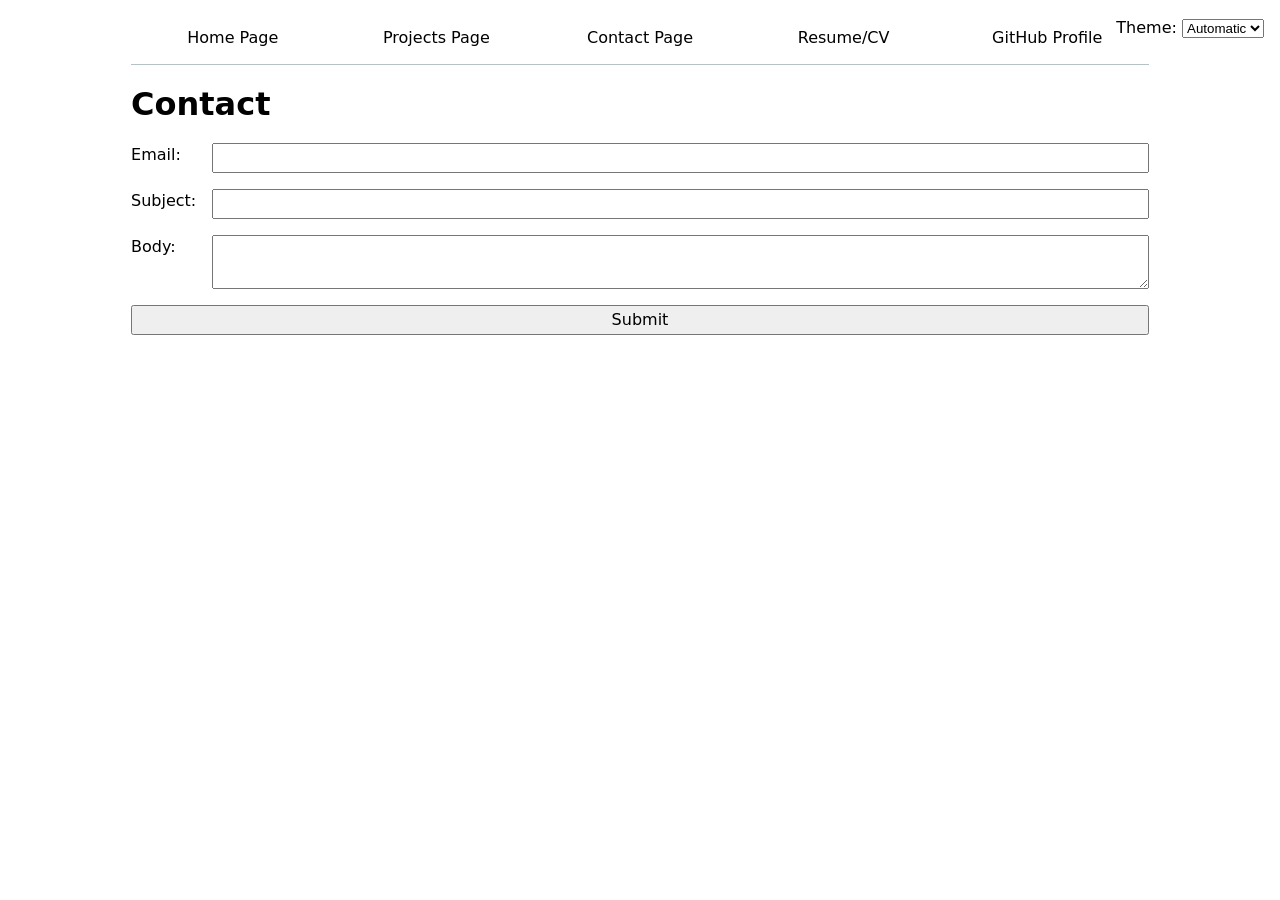
<file: contact/index.html>
<!DOCTYPE html>
<html lang="en">
<head>
    <meta charset="UTF-8">
    <meta name="viewport" content="width=device-width, initial-scale=1.0">
    <link rel="stylesheet" href="../style.css" />
    <script src="../global.js" type="module"></script>
    <title>Contact</title>
</head>
<body>
    <h1>Contact</h1>
    <form action="https://api.web3forms.com/submit" method="POST">
        <input type="hidden" name="access_key" value="20aeae3d-9d3f-4561-bb61-2fde651759f3">
        <label>Email: <input type="email" name="email" required></label>
        <label>Subject: <input type="text" name="subject" required></label>
        <label>Body: <textarea name="body" required></textarea></label>
        <button type="submit">Submit</button>
    </form>
</body>
</html>
</file>
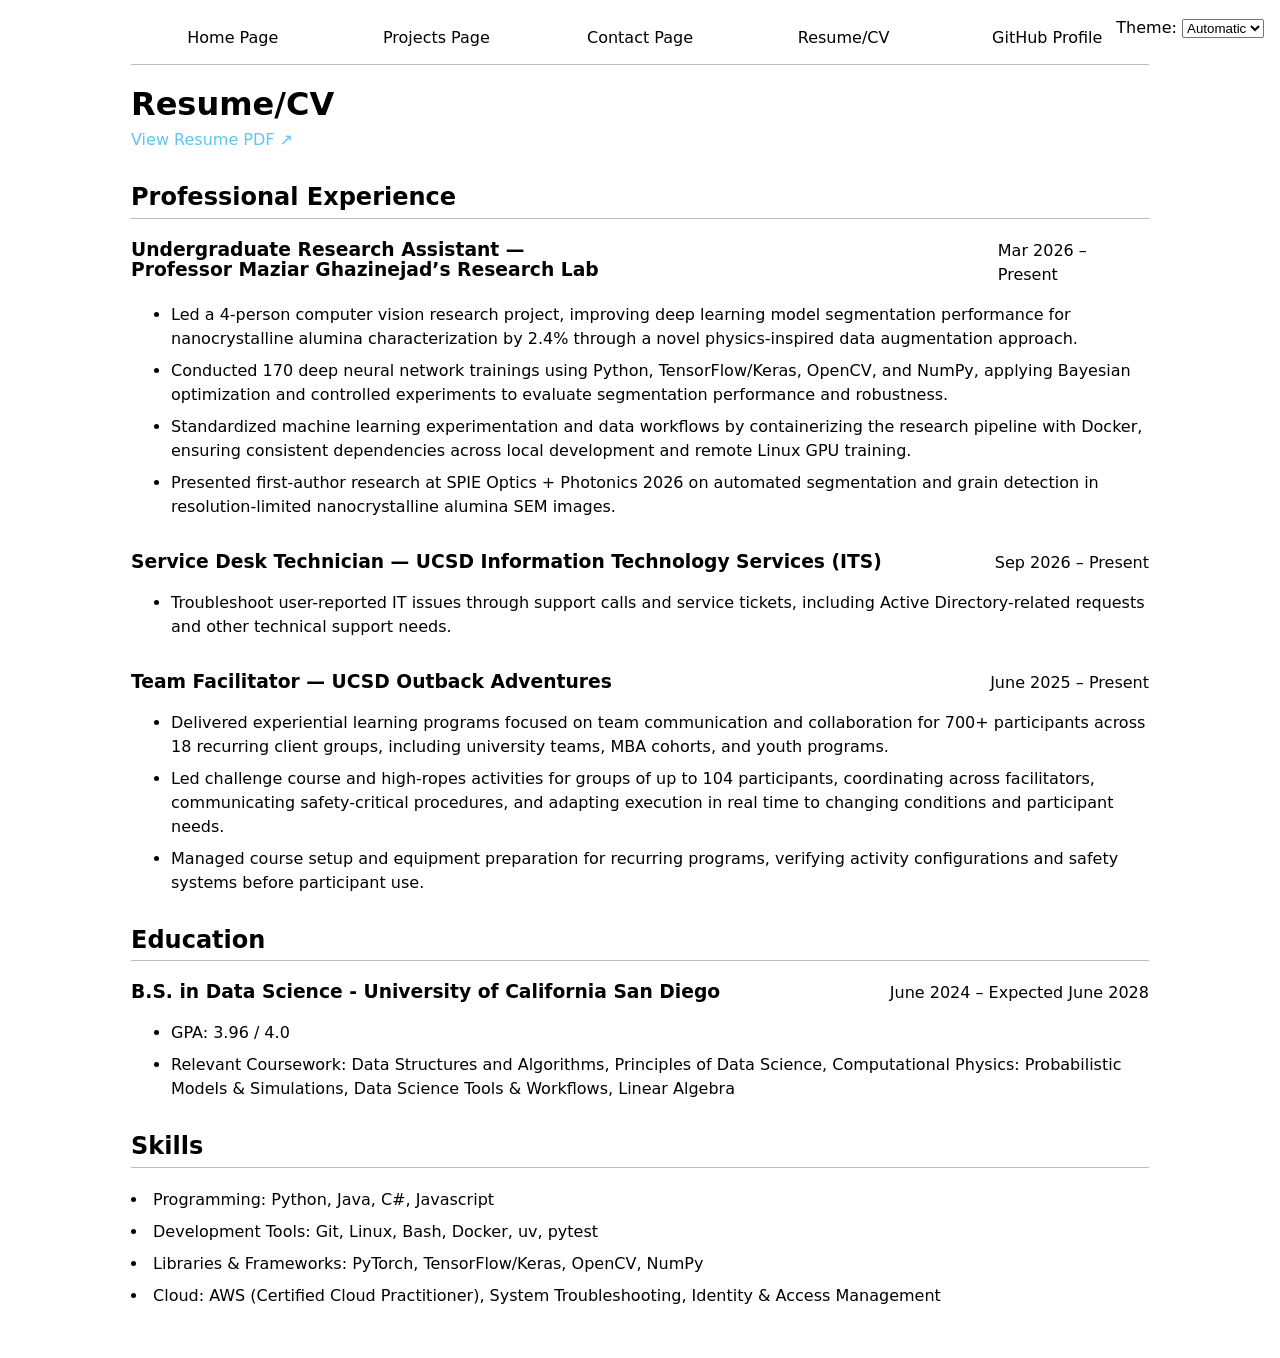
<file: cv/index.html>
<!DOCTYPE html>
<html lang="en">
<head>
    <meta charset="UTF-8">
    <meta name="viewport" content="width=device-width, initial-scale=1.0">
    <link rel="stylesheet" href="../style.css" />
    <script src="../global.js" type="module"></script>
    <title>Resume/CV</title>
</head>
<body class="resume">
    <header class="resume-header">
    <h1>Resume/CV</h1>
    <a href="resume.pdf" target="_blank">
        View Resume PDF ↗
    </a>
    </header>
    <section>
    <header>
        <h2>Professional Experience</h2>
    </header>
    <article>
        <header>
        <h3>Undergraduate Research Assistant — Professor Maziar Ghazinejad’s Research Lab</h3>
        <p><time datetime="2026-03">Mar 2026</time> – Present</p>
        </header>
        
        <ul>
        <li>Led a 4-person computer vision research project, improving deep learning model segmentation performance for nanocrystalline alumina characterization by 2.4% through a novel physics-inspired data augmentation approach.</li>
        <li>Conducted 170 deep neural network trainings using Python, TensorFlow/Keras, OpenCV, and NumPy, applying Bayesian optimization and controlled experiments to evaluate segmentation performance and robustness.</li>
        <li>Standardized machine learning experimentation and data workflows by containerizing the research pipeline with Docker, ensuring consistent dependencies across local development and remote Linux GPU training.</li>
        <li>Presented first-author research at SPIE Optics + Photonics 2026 on automated segmentation and grain detection in resolution-limited nanocrystalline alumina SEM images.</li>
        </ul>
    </article>
    <article>
        <header>
        <h3>Service Desk Technician — UCSD Information Technology Services (ITS)</h3>
        <p><time datetime="2026-09">Sep 2026</time> – Present</p>
        </header>
        
        <ul>
        <li>Troubleshoot user-reported IT issues through support calls and service tickets, including Active Directory-related requests and other technical support needs.</li>
        </ul>
    </article>
    <article>
        <header>
        <h3>Team Facilitator — UCSD Outback Adventures </h3>
        <p><time datetime="2025-06">June 2025</time> – Present</p>
        </header>
        
        <ul>
        <li>Delivered experiential learning programs focused on team communication and collaboration for 700+ participants across 18 recurring client groups, including university teams, MBA cohorts, and youth programs.</li>
        <li>Led challenge course and high-ropes activities for groups of up to 104 participants, coordinating across facilitators, communicating safety-critical procedures, and adapting execution in real time to changing conditions and participant needs.</li>
        <li>Managed course setup and equipment preparation for recurring programs, verifying activity configurations and safety systems before participant use.</li>
        </ul>
    </article>
    </section>
    <section>
    <header>
        <h2>Education</h2>
    </header>
    <article>
        <header>
        <h3>B.S. in Data Science - University of California San Diego</h3>
        <p><time datetime="2025-06">June 2024</time> – Expected June 2028</p>
        </header>
        <ul>
            <li>GPA: 3.96 / 4.0</li>
            <li>Relevant Coursework: Data Structures and Algorithms, Principles of Data Science, Computational Physics: Probabilistic Models & Simulations, Data Science Tools & Workflows, Linear Algebra</li>
        </ul>
    </article>
    </section>
    <section>
        <h2>Skills</h2>
        <article>
            <li>Programming: Python, Java, C#, Javascript</li>
            <li>Development Tools: Git, Linux, Bash, Docker, uv, pytest</li>
            <li>Libraries & Frameworks: PyTorch, TensorFlow/Keras, OpenCV, NumPy</li>
            <li>Cloud: AWS (Certified Cloud Practitioner), System Troubleshooting, Identity & Access Management</li>
        </article>
    </section>
</body>
</html>
</file>
<file: style.css>
html{
  --color-accent: oklch(78.215% 0.11586 229.041);
  accent-color: var(--color-accent);
}
body {
  /* Set line height to 1.5 times the font size
	   and use the OS’s UI font as the website font
	 */
  font: 100%/1.5 system-ui;
  max-width: 100ch;
  margin-inline: auto;
  padding: 1ch;

}

.color-scheme{
  position: absolute;
  top:1rem;
  right:1rem;
  }

nav {
  --border-color: oklch(80% 3% 200);
  --border-color2: oklch(50% 10% 200 / 40%);
  display: flex;
  border-bottom-width: 1px;
  border-bottom-style: solid;
  border-bottom-color: var(--border-color2);

  ul {
    display:contents;
    padding: 0;
    margin: 0;
  }
  ul li {
    display: contents;
    padding: 0;
    margin: 0;
  }
  a {
  flex: 1;
  text-decoration: none;
  color: inherit;
  text-align: center;
  padding: 0.5em;
  border-bottom: 0.4em solid transparent;
  }
  a.current {
    border-bottom-width: 0.4em;
    border-bottom-style: solid;
    border-bottom-color: oklch(51.776% 0.00999 206.147);
    padding-bottom: 0.4em;
  }
  a:hover{
    border-bottom-width: 0.4em;
    border-bottom-style: solid;
    background-color: color-mix(in oklch, var(--color-accent), canvas 85%);
    border-bottom-color: var(--color-accent);
    padding-bottom: 0.4em;
  }
}
form {
    display: grid;
    grid-template-columns: auto 1fr;
    gap: 1em;
    label {
        display: grid;
        grid-template-columns: subgrid;
        grid-column: 1 / -1;
    }
    input, textarea {
        font: inherit;
    }
    button {
        font: inherit;
        grid-column: 1 / -1;
    }
}
.searchBar {
  display: block;
  width: 100%;
  box-sizing: border-box;
  margin: 1.5em 0;
  padding: 0.5em;
}
.container{
  display:flex;
  align-items: center;
  gap: 2em;
  &:has(path:hover) {
    path:not(:hover) {
      opacity: 0.5;
    }
  }
  path {
    cursor: pointer;
    transition: 300ms;
  }
  .selected {
    --color: oklch(60% 45% 0) !important;

    &:is(path) {
      fill: var(--color);
    }
  }
}
#projects-pie-plot {
  max-width: 20em;
  margin-block: 2em;

  overflow: visible;
}
.legend {
  display: grid;
  grid-template-columns: repeat(auto-fill, minmax(9em, 1fr));
  gap: 0.5em;
  border: 1px solid #ccc;
  border-radius: 0.5em;
  list-style: none;
  padding: 1em;
  margin: 1em 0;
  flex: 1
}

.legend-item {
  display: flex;
  align-items: center;
  gap: 0.5em;
}

.swatch {
  width: 1em;
  height: 1em;
  aspect-ratio: 1 / 1;
  background-color: var(--color);
  border-radius: 50%;
  flex-shrink: 0;
}
.projects{
  display:grid;
  grid-template-columns: repeat(auto-fill, minmax(15em, 1fr));
  gap: 0.8em;
  article{
    display: grid;
    grid-template-rows: subgrid;
    grid-row: span 4;
  }
  h2{
    margin:0;
  }
  img {
  width: 100%;
  height: 200px;
  object-fit: contain;
  }
  .year {
    font-family: Georgia, serif;
    font-variant-numeric: oldstyle-nums;
  }
}
h1, h2, h3, h4, h5, h6{
  line-height: 1.1;
  text-wrap: balance;
}

#profile-stats {
  dl {
    display: grid;
    grid-template-columns: repeat(4, 1fr);
  }

  dt {
    grid-row: 1;
  }

  dd {
    grid-row: 2;
    margin: 0;
  }
}

.resume {
    .resume-header{
      h1 {
        margin-bottom: 0.2em;
      }
      a{
        color:var(--color-accent);
        font-size: 1em;
        text-decoration: none;
      }
      a:hover{
        text-decoration: underline;
      }
    }
    section {
        margin-block: 2em;
    }

    h2 {
        border-bottom: 1px solid oklch(80% 3% 200);
        padding-bottom: 0.3em;
    }

    article {
        margin-bottom: 2em;
    }

    article header {
        display: flex;
        justify-content: space-between;
        align-items: baseline;
        gap: 1em;
    }

    h3, article header p {
        margin: 0;
    }

    article li {
        margin-bottom: 0.5em;
    }

}
</file>
